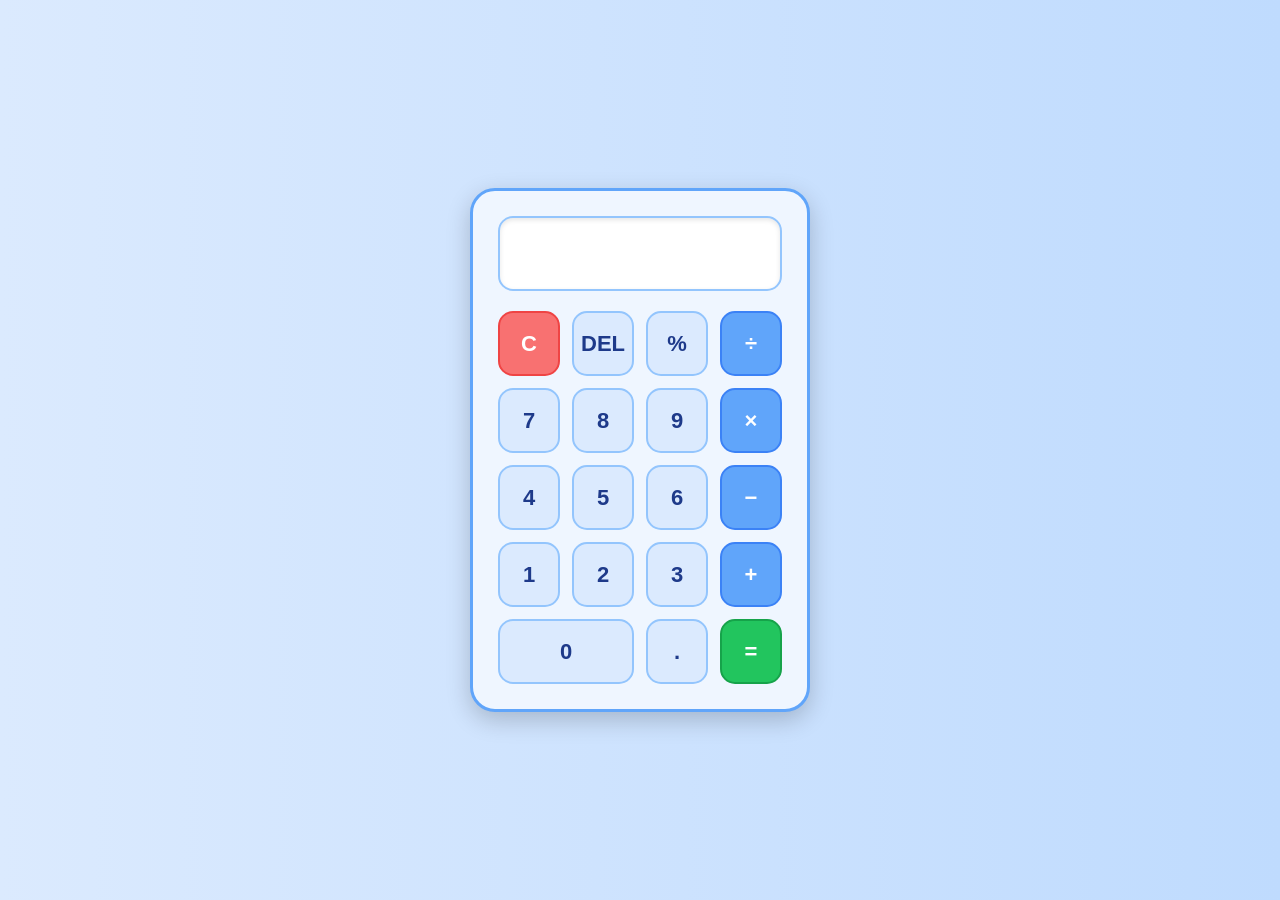
<file: index.html>
<!DOCTYPE html>
<html lang="en">
<head>
  <meta charset="UTF-8">
  <meta name="viewport" content="width=device-width, initial-scale=1.0">
  <title>Modern Calculator</title>
  <link rel="stylesheet" href="style.css">
</head>
<body>

<div class="calculator">

  <input type="text" id="display" readonly>

  <div class="buttons">

    <button onclick="clearDisplay()" class="clear">C</button>
    <button onclick="deleteLast()">DEL</button>
    <button onclick="appendValue('%')">%</button>
    <button onclick="appendValue('/')" class="operator">÷</button>

    <button onclick="appendValue('7')">7</button>
    <button onclick="appendValue('8')">8</button>
    <button onclick="appendValue('9')">9</button>
    <button onclick="appendValue('*')" class="operator">×</button>

    <button onclick="appendValue('4')">4</button>
    <button onclick="appendValue('5')">5</button>
    <button onclick="appendValue('6')">6</button>
    <button onclick="appendValue('-')" class="operator">−</button>

    <button onclick="appendValue('1')">1</button>
    <button onclick="appendValue('2')">2</button>
    <button onclick="appendValue('3')">3</button>
    <button onclick="appendValue('+')" class="operator">+</button>

    <button onclick="appendValue('0')" class="zero">0</button>
    <button onclick="appendValue('.')">.</button>
    <button onclick="calculate()" class="equal">=</button>

  </div>

</div>

<script src="script.js"></script>
</body>
</html>
</file>
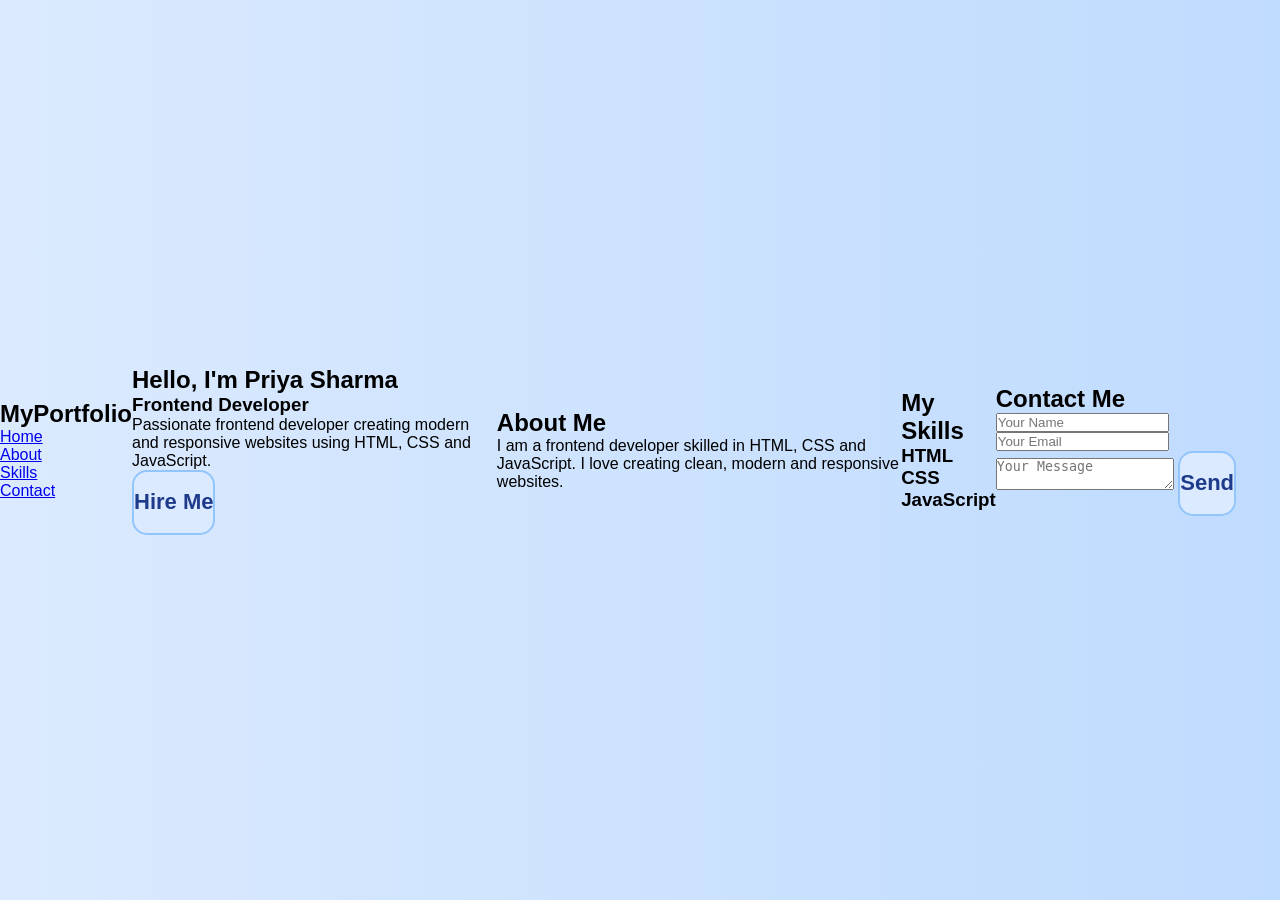
<file: index portfolio.html>
<!DOCTYPE html>
<html lang="en">
<head>
  <meta charset="UTF-8">
  <meta name="viewport" content="width=device-width, initial-scale=1.0">
  <title>My Portfolio</title>
  <link rel="stylesheet" href="style.css">
</head>
<body>

  <!-- Navbar -->

  <nav>

    <h2 class="logo">MyPortfolio</h2>

    <ul>
      <li><a href="#home">Home</a></li>
      <li><a href="#about">About</a></li>
      <li><a href="#skills">Skills</a></li>
      <li><a href="#contact">Contact</a></li>
    </ul>

  </nav>

  <!-- Hero Section -->

  <section class="home" id="home">

    <div class="home-text">

      <h1>Hello, I'm <span>Priya Sharma</span></h1>

      <h3>Frontend Developer</h3>

      <p>
        Passionate frontend developer creating modern and responsive websites using HTML, CSS and JavaScript.
      </p>

      <button>Hire Me</button>

    </div>

  </section>

  <!-- About -->

  <section class="about" id="about">

    <h2>About Me</h2>

    <p>
      I am a frontend developer skilled in HTML, CSS and JavaScript.
      I love creating clean, modern and responsive websites.
    </p>

  </section>

  <!-- Skills -->

  <section class="skills" id="skills">

    <h2>My Skills</h2>

    <div class="skill-box">

      <div class="card">
        <h3>HTML</h3>
      </div>

      <div class="card">
        <h3>CSS</h3>
      </div>

      <div class="card">
        <h3>JavaScript</h3>
      </div>

    </div>

  </section>

  <!-- Contact -->

  <section class="contact" id="contact">

    <h2>Contact Me</h2>

    <input type="text" placeholder="Your Name">

    <input type="email" placeholder="Your Email">

    <textarea placeholder="Your Message"></textarea>

    <button>Send</button>

  </section>

<script src="script.js"></script>

</body>
</html>
</file>
<file: style.css>
/* style.css */

*{
  margin:0;
  padding:0;
  box-sizing:border-box;
}

body{
  height:100vh;
  display:flex;
  justify-content:center;
  align-items:center;
  background:linear-gradient(to right, #dbeafe, #bfdbfe);
  font-family:Arial, sans-serif;
}

.calculator{
  background:#eff6ff;
  padding:25px;
  border-radius:25px;
  width:340px;
  border:3px solid #60a5fa;
  box-shadow:0 8px 25px rgba(0,0,0,0.2);
}

#display{
  width:100%;
  height:75px;
  border:none;
  outline:none;
  margin-bottom:20px;
  border-radius:15px;
  padding:15px;
  font-size:30px;
  text-align:right;
  background:white;
  color:#1e3a8a;
  border:2px solid #93c5fd;
  box-shadow:inset 0 2px 5px rgba(0,0,0,0.1);
}

.buttons{
  display:grid;
  grid-template-columns:repeat(4,1fr);
  gap:12px;
}

button{
  height:65px;
  border:none;
  border-radius:15px;
  font-size:22px;
  cursor:pointer;
  transition:0.3s;
  background:#dbeafe;
  color:#1e3a8a;
  font-weight:bold;
  border:2px solid #93c5fd;
}

button:hover{
  transform:scale(1.05);
  background:#bfdbfe;
}

.operator{
  background:#60a5fa;
  color:white;
  border:2px solid #3b82f6;
}

.operator:hover{
  background:#3b82f6;
}

.equal{
  background:#22c55e;
  color:white;
  border:2px solid #16a34a;
}

.equal:hover{
  background:#16a34a;
}

.clear{
  background:#f87171;
  color:white;
  border:2px solid #ef4444;
}

.clear:hover{
  background:#ef4444;
}

.zero{
  grid-column:span 2;
}
</file>
